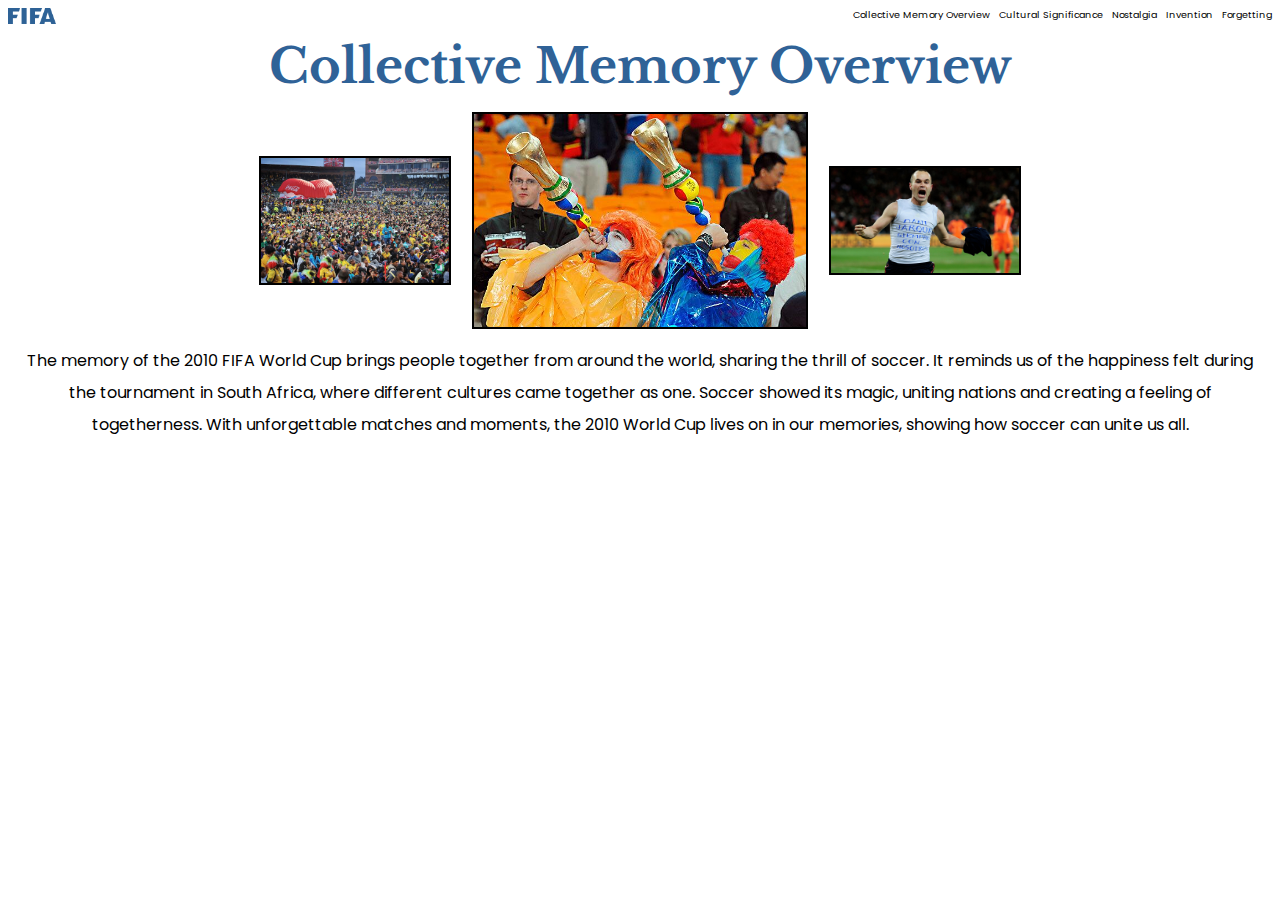
<file: collective memory/index.html>
<!DOCTYPE html>
<html lang="en">
  <head>
    <meta charset="UTF-8" />
    <meta name="viewport" content="width=device-width, initial-scale=1.0" />
    <link rel="stylesheet" href="style.css" />
    <link rel="stylesheet" href="../common/common-styles.css" />
    <link rel="preconnect" href="https://fonts.googleapis.com" />
    <link rel="preconnect" href="https://fonts.gstatic.com" crossorigin />
    <link
      href="https://fonts.googleapis.com/css2?family=Libre+Baskerville:ital,wght@0,400;0,700;1,400&display=swap"
      rel="stylesheet"
    />
    <link rel="preconnect" href="https://fonts.googleapis.com" />
    <link rel="preconnect" href="https://fonts.gstatic.com" crossorigin />
    <link rel="preconnect" href="https://fonts.googleapis.com" />
    <link rel="preconnect" href="https://fonts.gstatic.com" crossorigin />
    <link
      href="https://fonts.googleapis.com/css2?family=Poppins:ital,wght@0,100;0,200;0,300;0,400;0,500;0,600;0,700;0,800;0,900;1,100;1,200;1,300;1,400;1,500;1,600;1,700;1,800;1,900&display=swap"
      rel="stylesheet"
    />
    <link
      rel="stylesheet"
      href="https://cdnjs.cloudflare.com/ajax/libs/font-awesome/6.4.0/css/all.min.css"
    />
    <div class="content-container">
    <title>Collective Memory Overview</title>
  </head>
  <body>
    <div class="outer">
      <div class="inner">
        <a class="subject" href="/collective memory/index.html">
          Collective Memory Overview
        </a>
        <a class="subject" href="/cultural/index.html">
          Cultural Significance
        </a>
        <a class="subject" href="/nostalgia/index.html"> Nostalgia </a>
        <a class="subject" href="/invention/index.html"> Invention </a>
        <a class="subject" href="/forget/index.html"> Forgetting</a>
      </div>
      <a href="../index.html">
        <img src="../img/logo.png" class="logo" />
      </a>
    </div>
    <h2 class="title">Collective Memory Overview</h2>
    <div class="flexbox">
      <img src="../img/2010fans.jpeg" class="fans" />
      <img src="../img/fifafanstwo.jpeg" class="fanstwo" />
      <img src="../img/goal.jpeg" class="goal" />
    </div>
    <p>
      The memory of the 2010 FIFA World Cup brings people together from around
      the world, sharing the thrill of soccer. It reminds us of the happiness
      felt during the tournament in South Africa, where different cultures came
      together as one. Soccer showed its magic, uniting nations and creating a
      feeling of togetherness. With unforgettable matches and moments, the 2010
      World Cup lives on in our memories, showing how soccer can unite us all.
    </p>
    <h1 class="bigtitle">Never Forget</h1>
  </div>
  </body>
</html>
</file>
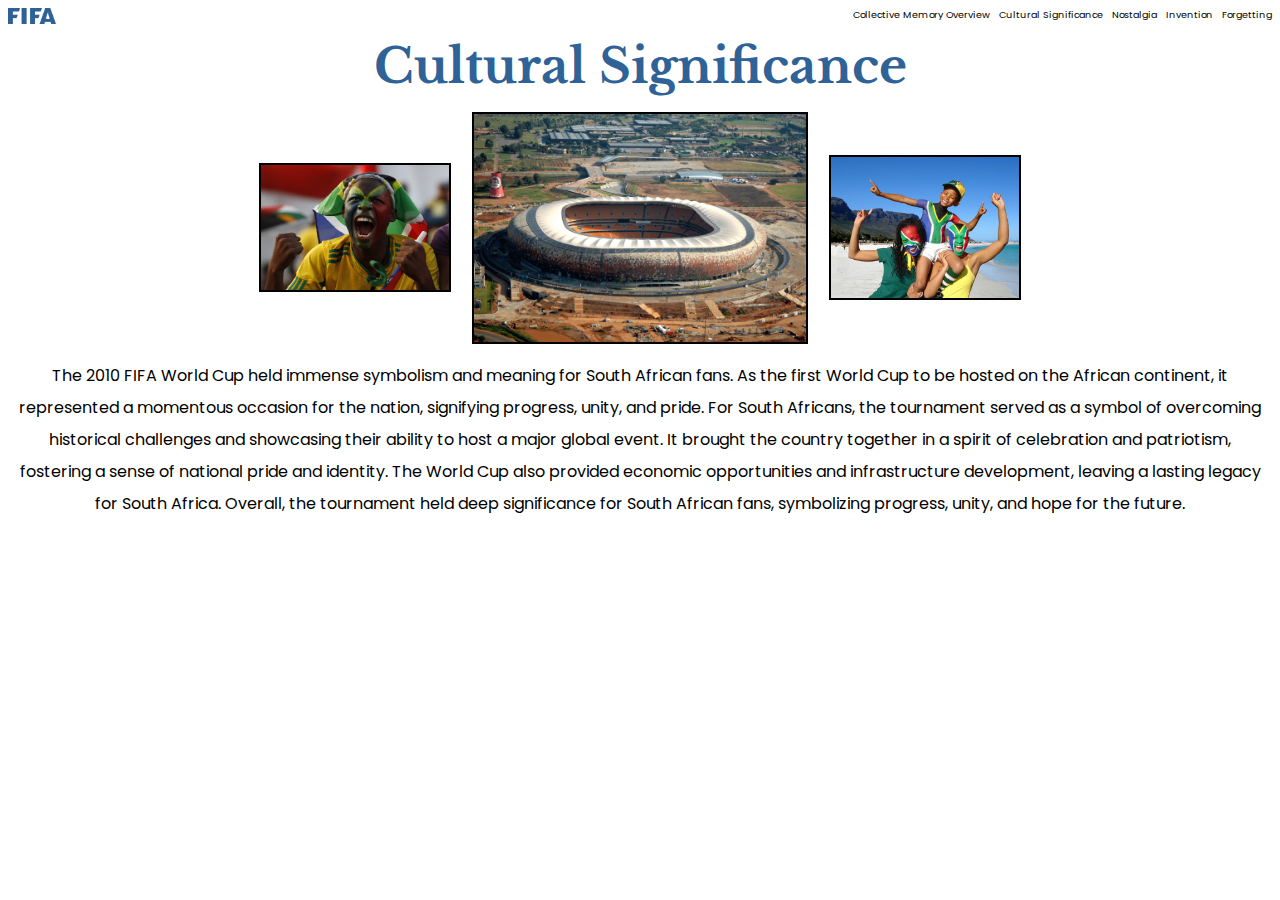
<file: cultural/index.html>
<!DOCTYPE html>
<html lang="en">
  <head>
    <meta charset="UTF-8" />
    <meta name="viewport" content="width=device-width, initial-scale=1.0" />
    <link rel="stylesheet" href="style.css" />
    <link rel="stylesheet" href="../common/common-styles.css" />
    <link rel="preconnect" href="https://fonts.googleapis.com" />
    <link rel="preconnect" href="https://fonts.gstatic.com" crossorigin />
    <link
      href="https://fonts.googleapis.com/css2?family=Libre+Baskerville:ital,wght@0,400;0,700;1,400&display=swap"
      rel="stylesheet"
    />
    <link rel="preconnect" href="https://fonts.googleapis.com" />
    <link rel="preconnect" href="https://fonts.gstatic.com" crossorigin />
    <link rel="preconnect" href="https://fonts.googleapis.com" />
    <link rel="preconnect" href="https://fonts.gstatic.com" crossorigin />
    <link
      href="https://fonts.googleapis.com/css2?family=Poppins:ital,wght@0,100;0,200;0,300;0,400;0,500;0,600;0,700;0,800;0,900;1,100;1,200;1,300;1,400;1,500;1,600;1,700;1,800;1,900&display=swap"
      rel="stylesheet"
    />
    <link
      rel="stylesheet"
      href="https://cdnjs.cloudflare.com/ajax/libs/font-awesome/6.4.0/css/all.min.css"
    />
    <div class="content-container">
    <title>Cultural Significance</title>
  </head>
  <body>
    <div class="outer">
      <div class="inner">
        <a class="subject" href="/collective memory/index.html">
          Collective Memory Overview
        </a>
        <a class="subject" href="/cultural/index.html">
          Cultural Significance
        </a>
        <a class="subject" href="/nostalgia/index.html"> Nostalgia </a>
        <a class="subject" href="/invention/index.html"> Invention </a>
        <a class="subject" href="/forget/index.html"> Forgetting</a>
      </div>
      <a href="../index.html">
        <img src="../img/logo.png" class="logo" />
      </a>
    </div>
    <h2 class="title">Cultural Significance</h2>
    <div class="flexbox">
      <img src="../img/smile.jpeg" class="smile" />
      <img src="../img/stadium.gif" class="stadium" />
      <img src="../img/family.jpeg" class="family" />
    </div>
    <p>
      The 2010 FIFA World Cup held immense symbolism and meaning for South
      African fans. As the first World Cup to be hosted on the African
      continent, it represented a momentous occasion for the nation, signifying
      progress, unity, and pride. For South Africans, the tournament served as a
      symbol of overcoming historical challenges and showcasing their ability to
      host a major global event. It brought the country together in a spirit of
      celebration and patriotism, fostering a sense of national pride and
      identity. The World Cup also provided economic opportunities and
      infrastructure development, leaving a lasting legacy for South Africa.
      Overall, the tournament held deep significance for South African fans,
      symbolizing progress, unity, and hope for the future.
    </p>
    <h1 class="bigtitle">Never Forget</h1>
  </div>
  </body>
</html>
</file>
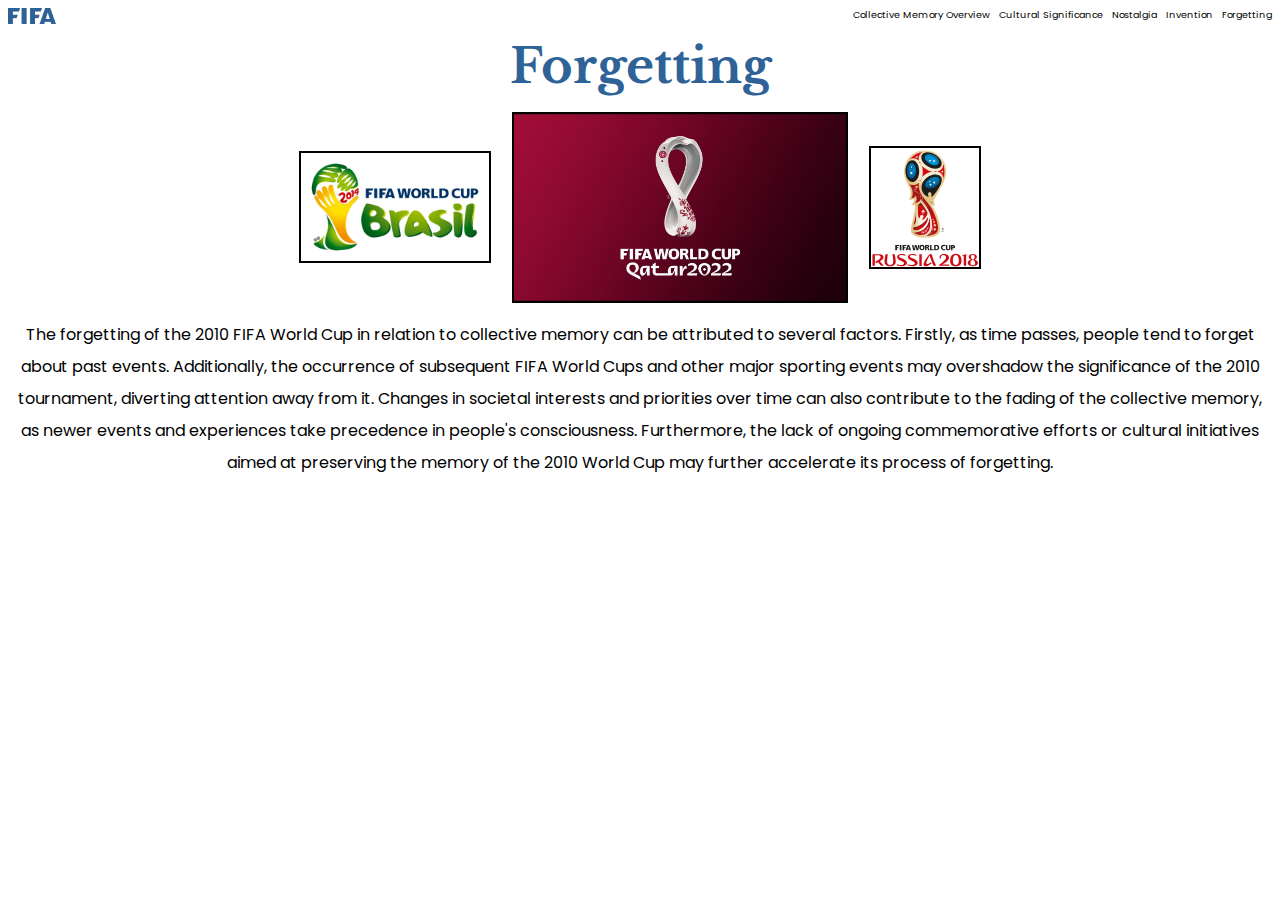
<file: forget/index.html>
<!DOCTYPE html>
<html lang="en">
  <head>
    <meta charset="UTF-8" />
    <meta name="viewport" content="width=device-width, initial-scale=1.0" />
    <link rel="stylesheet" href="style.css" />
    <link rel="stylesheet" href="../common/common-styles.css" />
    <link rel="preconnect" href="https://fonts.googleapis.com" />
    <link rel="preconnect" href="https://fonts.gstatic.com" crossorigin />
    <link
      href="https://fonts.googleapis.com/css2?family=Libre+Baskerville:ital,wght@0,400;0,700;1,400&display=swap"
      rel="stylesheet"
    />
    <link rel="preconnect" href="https://fonts.googleapis.com" />
    <link rel="preconnect" href="https://fonts.gstatic.com" crossorigin />
    <link rel="preconnect" href="https://fonts.googleapis.com" />
    <link rel="preconnect" href="https://fonts.gstatic.com" crossorigin />
    <link
      href="https://fonts.googleapis.com/css2?family=Poppins:ital,wght@0,100;0,200;0,300;0,400;0,500;0,600;0,700;0,800;0,900;1,100;1,200;1,300;1,400;1,500;1,600;1,700;1,800;1,900&display=swap"
      rel="stylesheet"
    />
    <link
      rel="stylesheet"
      href="https://cdnjs.cloudflare.com/ajax/libs/font-awesome/6.4.0/css/all.min.css"
    />
    <div class="content-container">
    <title>Forgetting</title>
  </head>
  <body>
    <div class="outer">
      <div class="inner">
        <a class="subject" href="/collective memory/index.html">
          Collective Memory Overview
        </a>
        <a class="subject" href="/cultural/index.html">
          Cultural Significance
        </a>
        <a class="subject" href="/nostalgia/index.html"> Nostalgia </a>
        <a class="subject" href="/invention/index.html"> Invention </a>
        <a class="subject" href="/forget/index.html"> Forgetting</a>
      </div>
      <a href="../index.html">
        <img src="../img/logo.png" class="logo" />
      </a>
    </div>
    <h2 class="title">Forgetting</h2>
    <div class="flexbox">
      <img src="../img/2014.jpeg" class="emblem" />
      <img src="../img/2022.jpeg" class="jersey" />
      <img src="../img/2018.svg" class="flag" />
    </div>
    <p>
      The forgetting of the 2010 FIFA World Cup in relation to collective memory
      can be attributed to several factors. Firstly, as time passes, people tend
      to forget about past events. Additionally, the occurrence of subsequent
      FIFA World Cups and other major sporting events may overshadow the
      significance of the 2010 tournament, diverting attention away from it.
      Changes in societal interests and priorities over time can also contribute
      to the fading of the collective memory, as newer events and experiences
      take precedence in people's consciousness. Furthermore, the lack of
      ongoing commemorative efforts or cultural initiatives aimed at preserving
      the memory of the 2010 World Cup may further accelerate its process of
      forgetting.
    </p>
    <h1 class="bigtitle">Never Forget</h1>
  </div>
  </body>
</html>
</file>
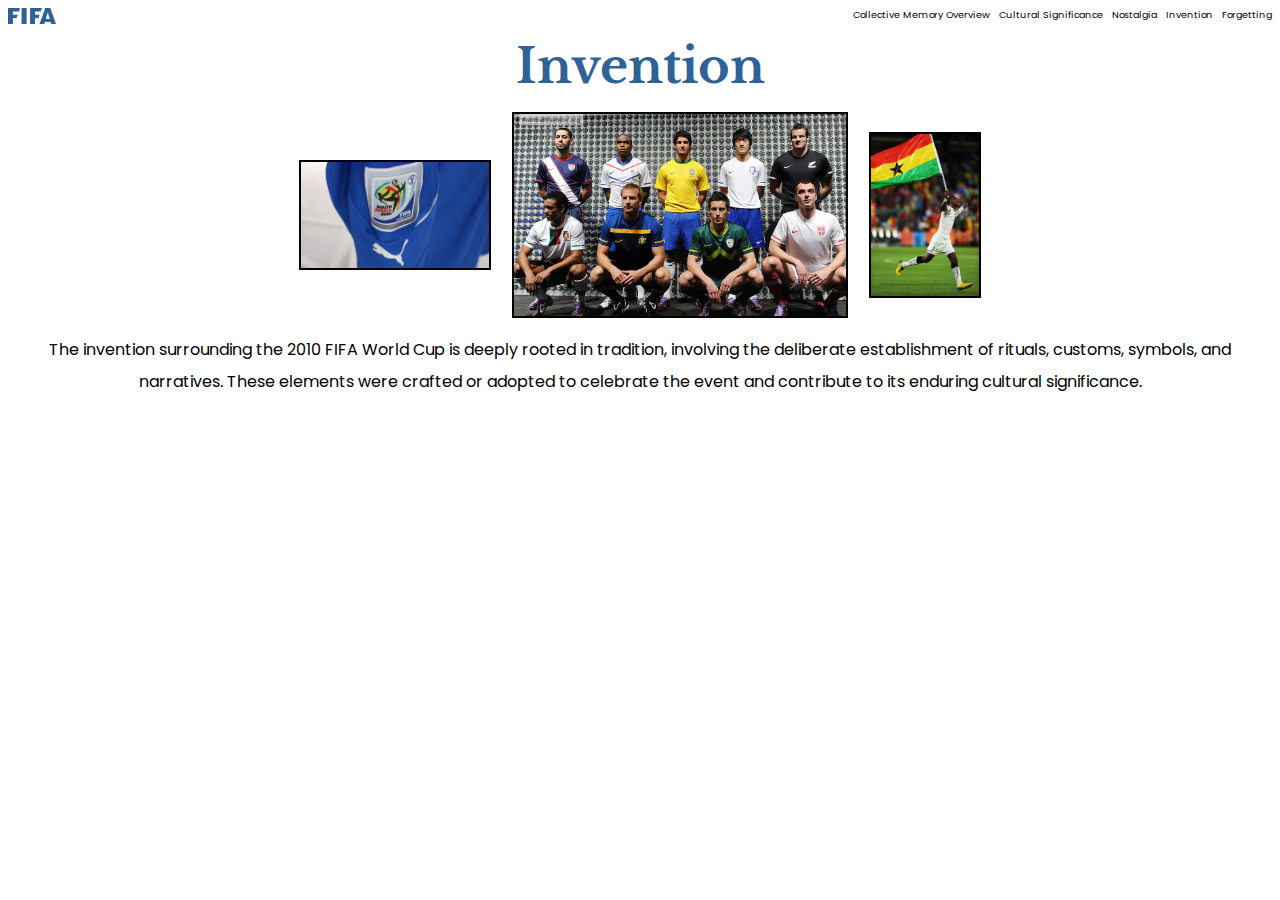
<file: invention/index.html>
<!DOCTYPE html>
<html lang="en">
  <head>
    <meta charset="UTF-8" />
    <meta name="viewport" content="width=device-width, initial-scale=1.0" />
    <link rel="stylesheet" href="style.css" />
    <link rel="stylesheet" href="../common/common-styles.css" />
    <link rel="preconnect" href="https://fonts.googleapis.com" />
    <link rel="preconnect" href="https://fonts.gstatic.com" crossorigin />
    <link
      href="https://fonts.googleapis.com/css2?family=Libre+Baskerville:ital,wght@0,400;0,700;1,400&display=swap"
      rel="stylesheet"
    />
    <link rel="preconnect" href="https://fonts.googleapis.com" />
    <link rel="preconnect" href="https://fonts.gstatic.com" crossorigin />
    <link rel="preconnect" href="https://fonts.googleapis.com" />
    <link rel="preconnect" href="https://fonts.gstatic.com" crossorigin />
    <link
      href="https://fonts.googleapis.com/css2?family=Poppins:ital,wght@0,100;0,200;0,300;0,400;0,500;0,600;0,700;0,800;0,900;1,100;1,200;1,300;1,400;1,500;1,600;1,700;1,800;1,900&display=swap"
      rel="stylesheet"
    />
    <link
      rel="stylesheet"
      href="https://cdnjs.cloudflare.com/ajax/libs/font-awesome/6.4.0/css/all.min.css"
    />
    <div class="content-container">
    <title>Invention</title>
  </head>
  <body>
    <div class="outer">
      <div class="inner">
        <a class="subject" href="/collective memory/index.html">
          Collective Memory Overview
        </a>
        <a class="subject" href="/cultural/index.html">
          Cultural Significance
        </a>
        <a class="subject" href="/nostalgia/index.html"> Nostalgia </a>
        <a class="subject" href="/invention/index.html"> Invention </a>
        <a class="subject" href="/forget/index.html"> Forgetting</a>
      </div>
      <a href="../index.html">
        <img src="../img/logo.png" class="logo" />
      </a>
    </div>
    <h2 class="title">Invention</h2>
    <div class="flexbox">
      <img src="../img/emblem.jpeg" class="emblem" />
      <img src="../img/jersey.jpeg" class="jersey" />
      <img src="../img/flag.jpeg" class="flag" />
    </div>
    <p>
      The invention surrounding the 2010 FIFA World Cup is deeply rooted in
      tradition, involving the deliberate establishment of rituals, customs,
      symbols, and narratives. These elements were crafted or adopted to
      celebrate the event and contribute to its enduring cultural significance.
    </p>
    <h1 class="bigtitle">Never Forget</h1>
  </div>
  </body>
</html>
</file>
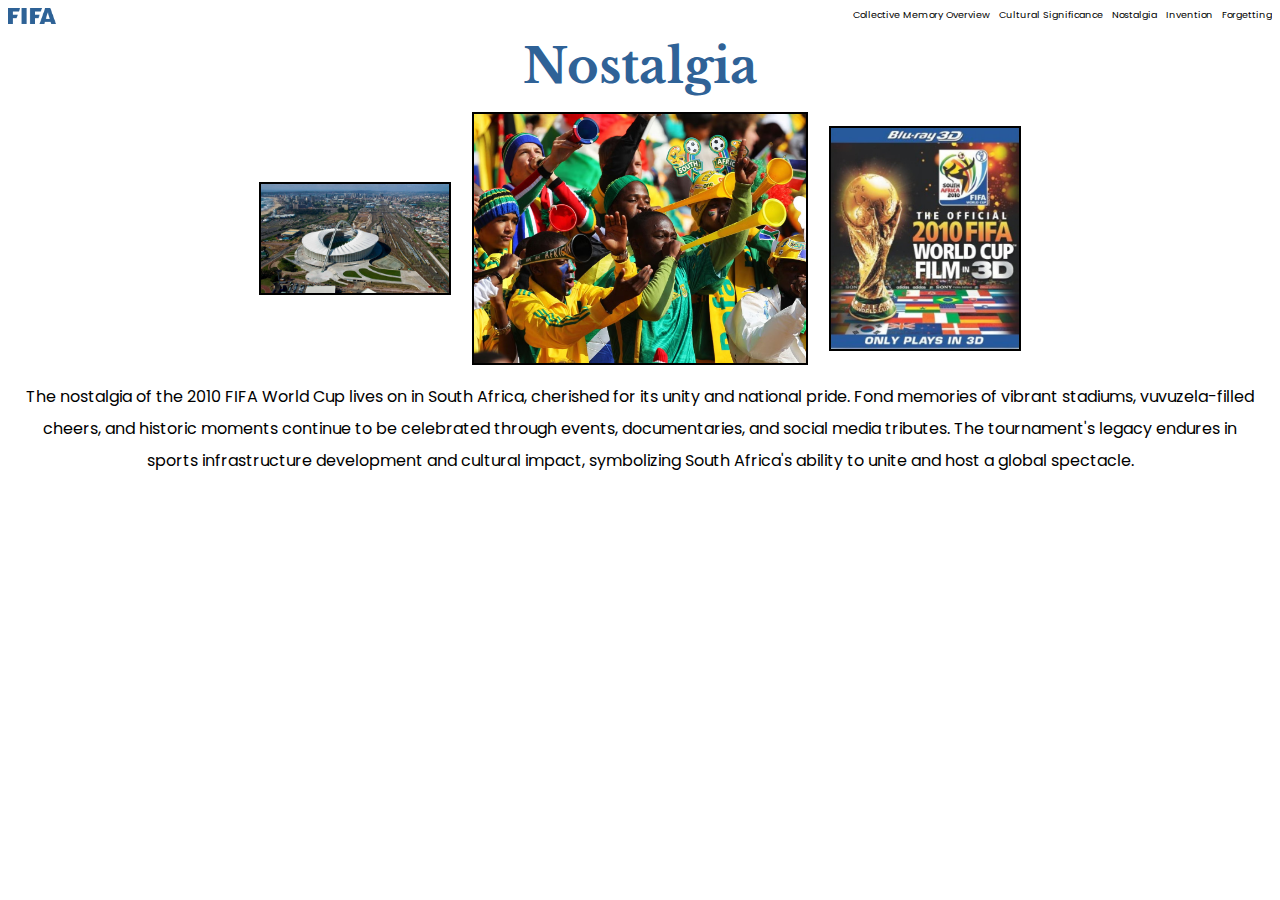
<file: nostalgia/index.html>
<!DOCTYPE html>
<html lang="en">
  <head>
    <meta charset="UTF-8" />
    <meta name="viewport" content="width=device-width, initial-scale=1.0" />
    <link rel="stylesheet" href="style.css" />
    <link rel="stylesheet" href="../common/common-styles.css" />
    <link rel="preconnect" href="https://fonts.googleapis.com" />
    <link rel="preconnect" href="https://fonts.gstatic.com" crossorigin />
    <link
      href="https://fonts.googleapis.com/css2?family=Libre+Baskerville:ital,wght@0,400;0,700;1,400&display=swap"
      rel="stylesheet"
    />
    <link rel="preconnect" href="https://fonts.googleapis.com" />
    <link rel="preconnect" href="https://fonts.gstatic.com" crossorigin />
    <link rel="preconnect" href="https://fonts.googleapis.com" />
    <link rel="preconnect" href="https://fonts.gstatic.com" crossorigin />
    <link
      href="https://fonts.googleapis.com/css2?family=Poppins:ital,wght@0,100;0,200;0,300;0,400;0,500;0,600;0,700;0,800;0,900;1,100;1,200;1,300;1,400;1,500;1,600;1,700;1,800;1,900&display=swap"
      rel="stylesheet"
    />
    <link
      rel="stylesheet"
      href="https://cdnjs.cloudflare.com/ajax/libs/font-awesome/6.4.0/css/all.min.css"
    />
    <div class="content-container">
    <title>Nostalgia</title>
  </head>
  <body>
    <div class="outer">
      <div class="inner">
        <a class="subject" href="/collective memory/index.html">
          Collective Memory Overview
        </a>
        <a class="subject" href="/cultural/index.html">
          Cultural Significance
        </a>
        <a class="subject" href="/nostalgia/index.html"> Nostalgia </a>
        <a class="subject" href="/invention/index.html"> Invention </a>
        <a class="subject" href="/forget/index.html"> Forgetting</a>
      </div>
      <a href="../index.html">
        <img src="../img/logo.png" class="logo" />
      </a>
    </div>
    <h2 class="title">Nostalgia</h2>
    <div class="flexbox">
      <img src="../img/stadium2.jpeg" class="stadium2" />
      <img src="../img/ vuvuzela.avif" class="vuvuzela" />
      <img src="../img/film.jpg" class="film" />
    </div>
    <p>
      The nostalgia of the 2010 FIFA World Cup lives on in South Africa,
      cherished for its unity and national pride. Fond memories of vibrant
      stadiums, vuvuzela-filled cheers, and historic moments continue to be
      celebrated through events, documentaries, and social media tributes. The
      tournament's legacy endures in sports infrastructure development and
      cultural impact, symbolizing South Africa's ability to unite and host a
      global spectacle.
    </p>
    <h1 class="bigtitle">Never Forget</h1>
  </div>
  </body>
</html>
</file>
<file: collective memory/style.css>
* {
  padding: 0;
  margin: 0;
  box-sizing: border-box;
}

.flexbox {
  display: flex;
  margin-top: 1em;
  flex-direction: column;
  justify-content: center;
  align-items: center;
  gap: 1.3em;
}

.fans {
  width: 12em;
  border: solid black 2px;
}

.fanstwo {
  width: 12em;
  border: solid black 2px;
}

.goal {
  width: 12em;
  border: solid black 2px;
}

p {
  line-height: 2em;
  padding: 1em 1em;
  text-align: center;
  font-family: "Poppins", sans-serif;
  font-weight: 400;
  font-style: normal;
}

@media screen and (min-width: 768px) {
  .flexbox {
    flex-direction: row;
  }

  .fanstwo {
    width: 21em;
  }
}

@media screen and (min-width: 1440px) {
  .fanstwo {
    width: 30em;
  }

  .goal {
    width: 17em;
  }

  .fans {
    width: 17em;
  }

  p {
    font-size: 1.3rem;
    line-height: 2.5em;
  }
}
</file>
<file: common/common-styles.css>
* {
  padding: 0;
  margin: 0;
  box-sizing: border-box;
}

a {
  text-decoration: none;
  color: black;
}

.outer {
  display: flex;
  flex-direction: row-reverse;
  padding: 0.5rem;
  justify-content: space-between;
}

.logo {
  width: 3em;
}

.inner {
  display: flex;
  gap: 9px;
}

h2.title {
  text-align: center;
  font-size: 3em;
  font-family: "Libre Baskerville", serif;
  font-weight: 700;
  font-style: normal;
  color: #2f6297;
}

.bigtitle {
  display: none;
  margin-top: auto;
}

.content-container {
  display: flex;
  flex-direction: column;
  flex-grow: 1;
  height: 100vh;
}

.subject {
  font-size: 0.3rem;
  font-family: "Poppins", sans-serif;
}

@media screen and (min-width: 768px) {
  .subject {
    font-size: 0.6rem;
  }
}

@media screen and (min-width: 1440px) {
  .subject {
    font-size: 1em;
  }

  .bigtitle {
    text-align: center;
    font-size: 13em;
    display: block;
    font-family: "Libre Baskerville", serif;
  }

  .logo {
    width: 5em;
  }

  .bigtitle {
    text-align: center;
    font-size: 13em;
    display: block;
    font-family: "Libre Baskerville", serif;
  }

  .subject:hover {
    color: #2f6296;
  }

  .fade-in {
    animation: fade-in 1s ease-in-out forwards;
  }
}
</file>
<file: cultural/style.css>
* {
  padding: 0;
  margin: 0;
  box-sizing: border-box;
}

.flexbox {
  display: flex;
  margin-top: 1em;
  flex-direction: column;
  justify-content: center;
  align-items: center;
  gap: 1.3em;
}

.smile {
  width: 12em;
  border: solid black 2px;
}

.stadium {
  width: 12em;
  border: solid black 2px;
}

.family {
  width: 12em;
  border: solid black 2px;
}

p {
  line-height: 2em;
  padding: 1em 1em;
  text-align: center;
  font-family: "Poppins", sans-serif;
  font-weight: 400;
  font-style: normal;
}

@media screen and (min-width: 768px) {
  .flexbox {
    flex-direction: row;
  }

  .stadium {
    width: 21em;
  }
}

@media screen and (min-width: 1440px) {
  .stadium {
    width: 28em;
  }

  .family {
    width: 17em;
  }

  .smile {
    width: 17em;
  }

  p {
    font-size: 1.3rem;
    line-height: 2.5em;
  }
}
</file>
<file: forget/style.css>
* {
  padding: 0;
  margin: 0;
  box-sizing: border-box;
}

.flexbox {
  display: flex;
  margin-top: 1em;
  flex-direction: column;
  justify-content: center;
  align-items: center;
  gap: 1.3em;
}

.emblem {
  width: 12em;
  border: solid black 2px;
}

.jersey {
  width: 12em;
  border: solid black 2px;
}

.flag {
  width: 7em;
  border: solid black 2px;
}

p {
  line-height: 2em;
  padding: 1em 1em;
  text-align: center;
  font-family: "Poppins", sans-serif;
  font-weight: 400;
  font-style: normal;
}

@media screen and (min-width: 768px) {
  .flexbox {
    flex-direction: row;
  }

  .jersey {
    width: 21em;
  }
}

@media screen and (min-width: 1440px) {
  .jersey {
    width: 38em;
  }

  .flag {
    width: 13em;
  }

  .emblem {
    width: 17em;
  }

  p {
    font-size: 1.3rem;
    line-height: 2.5em;
  }

  .flexbox {
    padding-right: 3em;
  }
}
</file>
<file: invention/style.css>
* {
  padding: 0;
  margin: 0;
  box-sizing: border-box;
}

.flexbox {
  display: flex;
  margin-top: 1em;
  flex-direction: column;
  justify-content: center;
  align-items: center;
  gap: 1.3em;
}

.emblem {
  width: 12em;
  border: solid black 2px;
}

.jersey {
  width: 12em;
  border: solid black 2px;
}

.flag {
  width: 7em;
  border: solid black 2px;
}

p {
  line-height: 2em;
  padding: 1em 1em;
  text-align: center;
  font-family: "Poppins", sans-serif;
  font-weight: 400;
  font-style: normal;
}

@media screen and (min-width: 768px) {
  .flexbox {
    flex-direction: row;
  }

  .jersey {
    width: 21em;
  }
}

@media screen and (min-width: 1440px) {
  .jersey {
    width: 38em;
  }

  .flag {
    width: 13em;
  }

  .emblem {
    width: 17em;
  }

  p {
    font-size: 1.3rem;
    line-height: 2.5em;
  }

  .flexbox {
    padding-right: 4em;
  }
}
</file>
<file: nostalgia/style.css>
* {
  padding: 0;
  margin: 0;
  box-sizing: border-box;
}

.flexbox {
  display: flex;
  margin-top: 1em;
  flex-direction: column;
  justify-content: center;
  align-items: center;
  gap: 1.3em;
}

.stadium2 {
  width: 12em;
  border: solid black 2px;
}

.vuvuzela {
  width: 12em;
  border: solid black 2px;
}

.film {
  width: 12em;
  border: solid black 2px;
}

p {
  line-height: 2em;
  padding: 1em 1em;
  text-align: center;
  font-family: "Poppins", sans-serif;
  font-weight: 400;
  font-style: normal;
}

@media screen and (min-width: 768px) {
  .flexbox {
    flex-direction: row;
  }

  .vuvuzela {
    width: 21em;
  }
}

@media screen and (min-width: 1440px) {
  .vuvuzela {
    width: 28em;
  }

  .film {
    width: 13em;
  }

  .stadium2 {
    width: 17em;
  }

  p {
    font-size: 1.3rem;
    line-height: 2.5em;
  }

  .flexbox {
    padding-right: 4em;
  }
}
</file>
